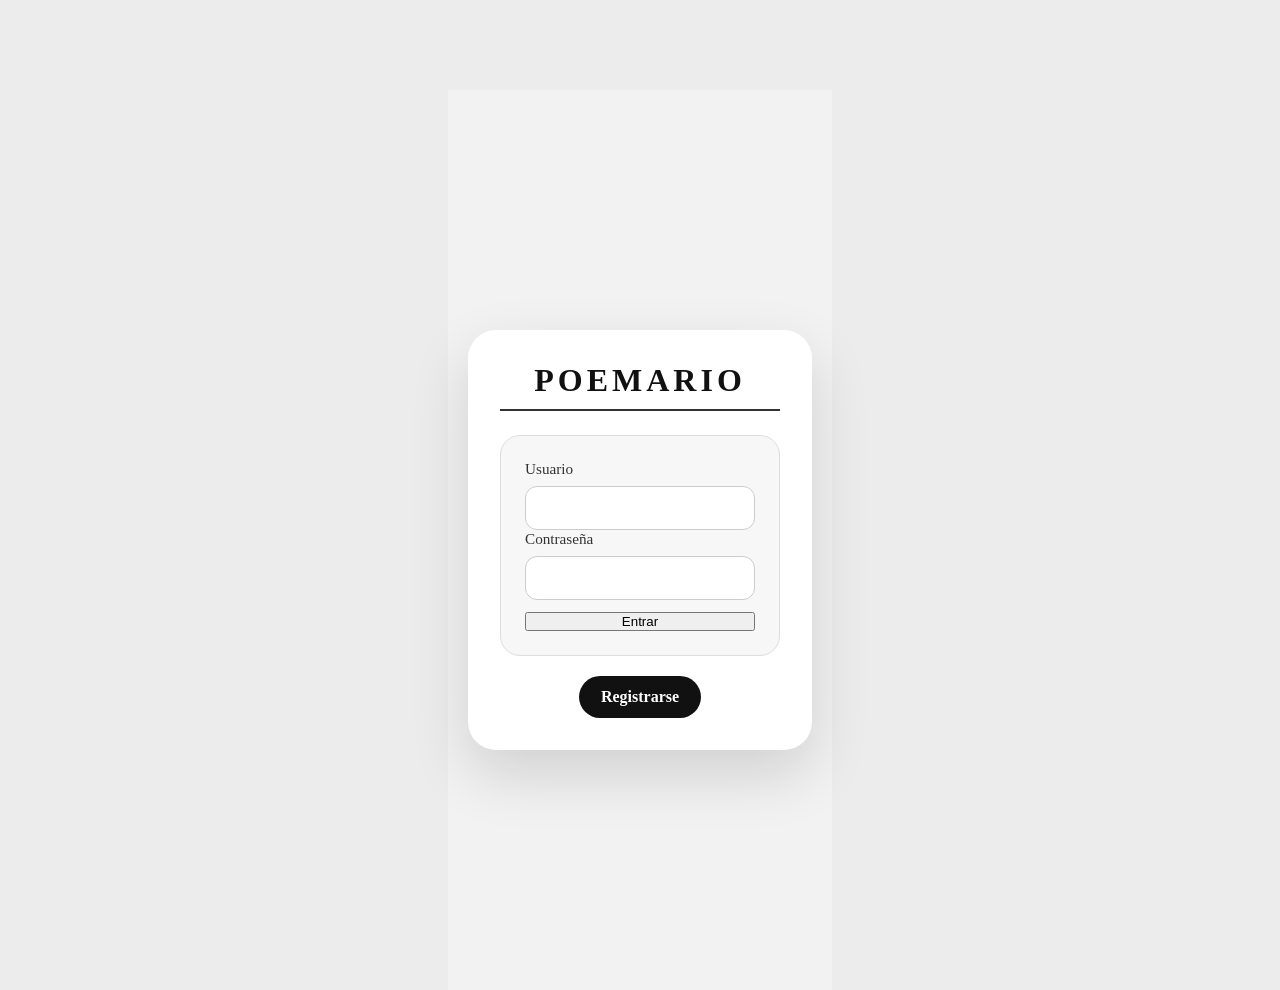
<file: index.html>
﻿<!DOCTYPE html>
<html lang="es">
<head>
    <meta charset="UTF-8">
    <meta name="viewport" content="width=device-width, initial-scale=1.0">
    <meta name="api-base" content="https://web-production-b33330.up.railway.app/api">
    <title>Iniciar sesión - Poemario</title>
    <link rel="stylesheet" href="styles.css">
</head>
<body>

    <section class="login-page">
        <div class="login-card">
            <h1>Poemario</h1>
            <form id="loginForm" class="auth-form">
                <label>Usuario<input type="text" id="loginUsername" required></label>
                <label>Contraseña<input type="password" id="loginPassword" required></label>
                <button type="submit">Entrar</button>
            </form>
            <div class="auth-footer">
                <a href="register.html" class="link-button">Registrarse</a>
            </div>
        </div>
    </section>

    <script src="js/api.js"></script>
    <script src="js/auth.js"></script>

</body>
</html>
</file>
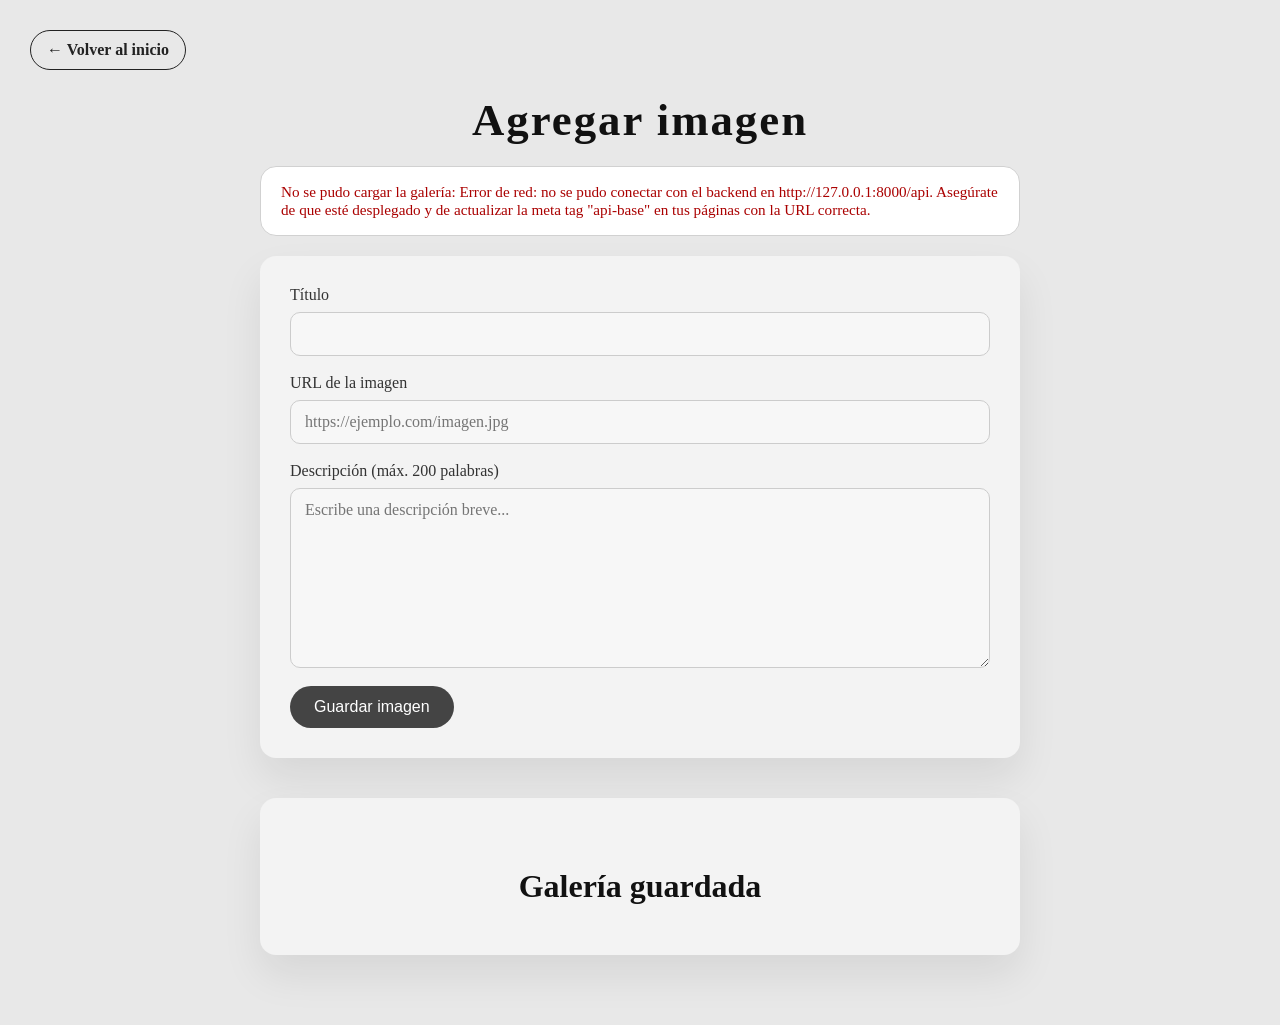
<file: galeria.html>
<!DOCTYPE html>
<html lang="es">
<head>
    <meta charset="UTF-8">
    <meta name="viewport" content="width=device-width, initial-scale=1.0">
    <title>Galería</title>
    <link rel="stylesheet" href="css/poemas.css">
</head>
<body>
    <a class="volver-inicio" href="home.html">← Volver al inicio</a>
    <h1>Agregar imagen</h1>
    <div id="galeriaStatus" class="page-status">Cargando galería...</div>
    <section>
        <form id="formGaleria">
            <label>
                Título
                <input id="tituloImagen" type="text" required>
            </label>
            <label>
                URL de la imagen
                <input id="urlImagen" type="url" required placeholder="https://ejemplo.com/imagen.jpg">
            </label>
            <label>
                Descripción (máx. 200 palabras)
                <textarea id="descripcion" rows="8" required maxlength="1200" placeholder="Escribe una descripción breve..."></textarea>
            </label>
            <button type="submit">Guardar imagen</button>
        </form>
    </section>

    <section>
        <h2>Galería guardada</h2>
        <ul id="listaImagenes"></ul>
    </section>

    <script src="js/api.js"></script>
    <script src="js/galeria.js"></script>
</body>
</html>
</file>
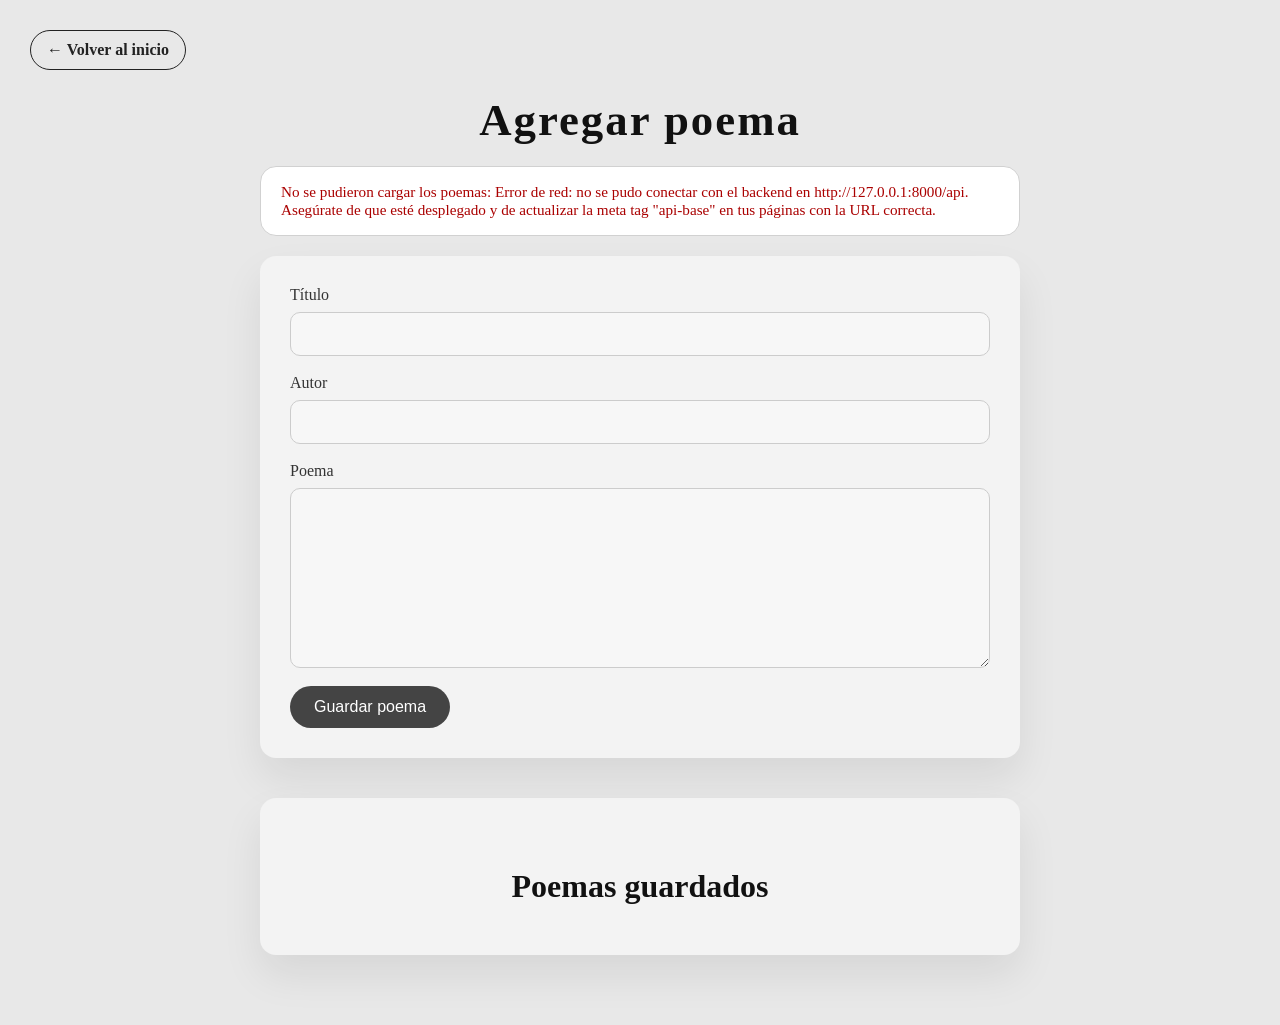
<file: poemas.html>
<!DOCTYPE html>
<html lang="es">
<head>
    <meta charset="UTF-8">
    <meta name="viewport" content="width=device-width, initial-scale=1.0">
    <title>Poemario</title>
    <link rel="stylesheet" href="css/poemas.css">
</head>
<body>
    <a class="volver-inicio" href="home.html">← Volver al inicio</a>
    <h1>Agregar poema</h1>
    <div id="poemaStatus" class="page-status">Cargando poemas...</div>
    <section>
        <form id="formPoema">
            <label>
                Título
                <input id="titulo" type="text" required>
            </label>
            <label>
                Autor
                <input id="autor" type="text">
            </label>
            <label>
                Poema
                <textarea id="texto" rows="8" required></textarea>
            </label>
            <button type="submit">Guardar poema</button>
        </form>
    </section>

    <section>
        <h2>Poemas guardados</h2>
        <ul id="listaPoemas"></ul>
    </section>

    <script src="js/api.js"></script>
    <script src="js/poemas.js"></script>
    
</body>
</html>
</file>
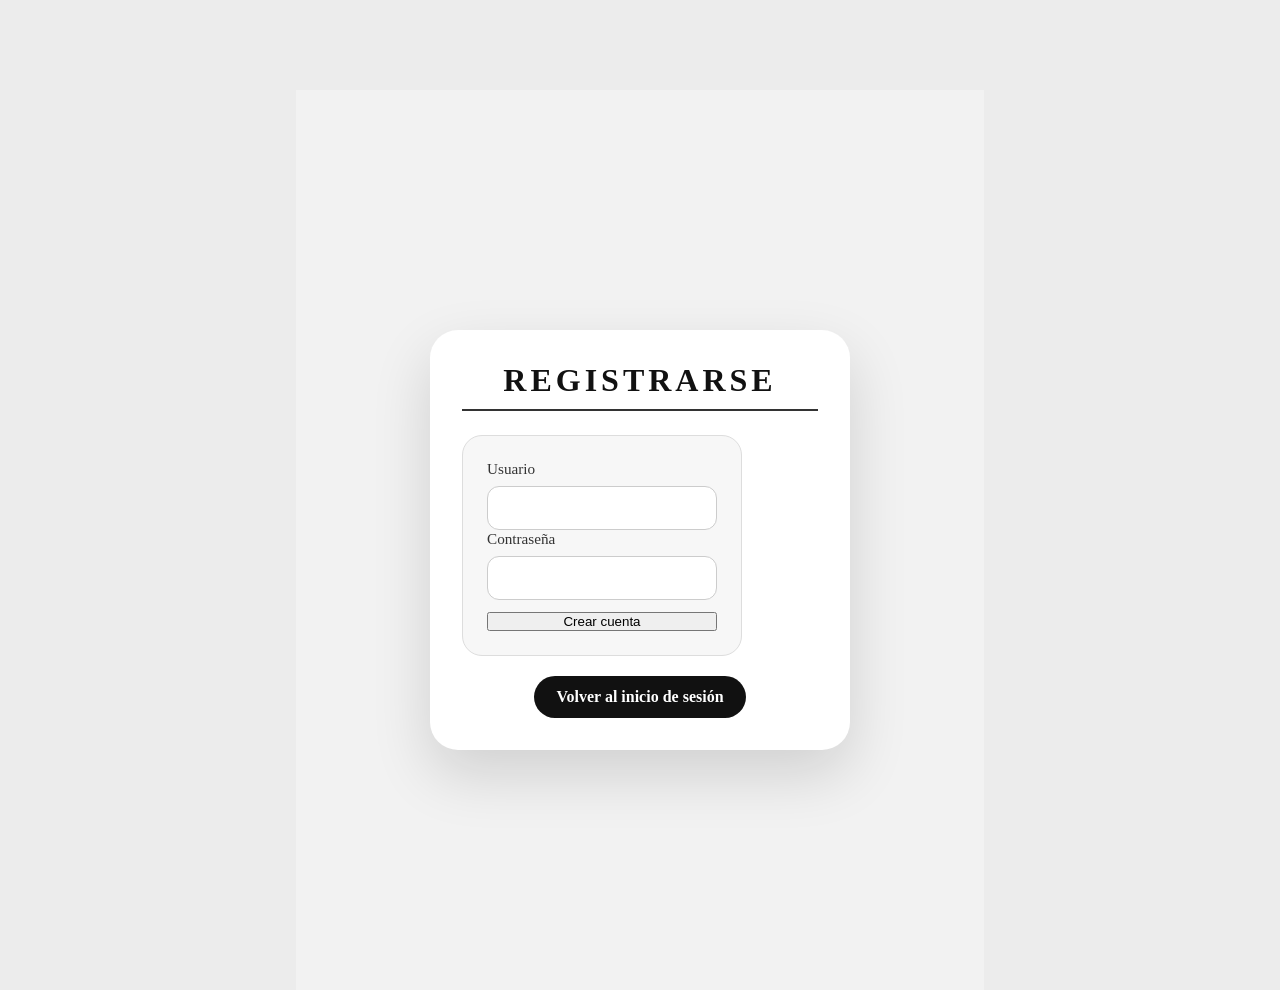
<file: register.html>
<!DOCTYPE html>
<html lang="es">
<head>
    <meta charset="UTF-8">
    <meta name="viewport" content="width=device-width, initial-scale=1.0">
    <meta name="api-base" content="https://web-production-b33330.up.railway.app/api">
    <title>Registrarse - Poemario</title>
    <link rel="stylesheet" href="styles.css">
</head>
<body>

    <section class="login-page">
        <div class="login-card">
            <h1>Registrarse</h1>
            <div class="auth-forms">
                <form id="registerForm" class="auth-form">
                    <label>Usuario<input type="text" id="registerUsername" required></label>
                    <label>Contraseña<input type="password" id="registerPassword" required></label>
                    <button type="submit">Crear cuenta</button>
                </form>
            </div>
            <div class="auth-footer">
                <a href="index.html" class="link-button">Volver al inicio de sesión</a>
            </div>
        </div>
    </section>

    <script src="js/api.js"></script>
    <script src="js/auth.js"></script>

</body>
</html>
</file>
<file: styles.css>
*{
    margin:0;
    padding:0;
    box-sizing:border-box;
}

body{
    background: #ececec;
    color: #111111;
    font-family: "Georgia", serif;
    min-height: 100vh;
    display: flex;
    justify-content: center;
    align-items: flex-start;
    padding-top: clamp(70px, 10vh, 120px);
}

.hero{
    text-align: center;
    padding: clamp(20px, 6vw, 60px);
}

.barra-navegacion {
    position: fixed;
    top: 0;
    left: 0;
    width: 100%;
    display: flex;
    justify-content: center;
    align-items: center;
    background-color: rgba(20, 20, 20, 0.88);
    backdrop-filter: blur(10px);
    padding: 15px 30px;
    color: #f7f7f7;
    box-shadow: 0 8px 20px rgba(0, 0, 0, 0.15);
    z-index: 1000;
}


.contenedor-titulo{
    display: flex;
    align-items: center;
    justify-content: center;
    gap: clamp(12px, 3vw, 25px);
}

.titulo-texto{
    display: flex;
    flex-direction: column;
    align-items: center;
}

.colibri{
    width: clamp(72px, 12vw, 140px);
    height: clamp(72px, 12vw, 140px);
    object-fit: cover;
    border-radius: 50%;
    border: 3px solid #222;
    box-shadow: 0 0 20px rgba(0,0,0,0.12);
}

h1{
    font-size: clamp(2rem, 6vw, 4rem);
    letter-spacing: 4px;
    text-transform: uppercase;
    border-bottom: 2px solid #333;
    padding-bottom: 10px;
    text-align: center;
}

.subtitulo{
    margin-top: 20px;
    text-align: center;
    font-size: 1.2rem;
    color: #333333;
    font-style: italic;
}



.barra-navegacion .enlaces {
    display: flex;
    align-items: center;
    list-style: none; 
    gap: clamp(12px, 4vw, 25px); 
    margin: 0;
    padding: 0;
    flex-wrap: wrap;
}

.barra-navegacion .enlaces li {
    margin: 0;
}


.barra-navegacion .enlaces a {
    color: #f2f2f2;
    text-decoration: none;
    font-size: clamp(14px, 2.6vw, 18px);
    transition: color 0.3s ease;
    display: inline-block;
    padding: 8px 10px;
}



.barra-navegacion .enlaces a:hover {
    color: #d8d8d8;
}

.login-page {
    min-height: 100vh;
    display: flex;
    align-items: center;
    justify-content: center;
    padding: 40px 20px;
    background: #f2f2f2;
}

.login-page .login-card {
    width: min(420px, 100%);
    background: #ffffff;
    padding: 32px;
    border-radius: 28px;
    box-shadow: 0 24px 60px rgba(0,0,0,0.14);
}

.login-card h1 {
    margin: 0 0 24px;
    font-size: 2rem;
    text-align: center;
    color: #111;
}

.auth-forms {
    display: grid;
    grid-template-columns: repeat(2, minmax(280px, 1fr));
    gap: 24px;
}

.auth-form {
    background: transparent;
    padding: 0;
    border: none;
}

.auth-form h3 {
    margin-bottom: 18px;
    font-size: 1.2rem;
    color: #111;
}

.auth-form label {
    display: grid;
    gap: 8px;
    color: #333;
    font-size: 0.95rem;
}

.auth-form input {
    width: 100%;
    padding: 12px 14px;
    border-radius: 12px;
    border: 1px solid #ccc;
    background: #fff;
    font-size: 1rem;
}

.auth-form button {
    width: 100%;
    margin-top: 16px;
}

@media (max-width: 860px) {
    .auth-forms {
        grid-template-columns: 1fr;
    }
}

.auth-panel {
    max-width: 1024px;
    margin: 40px auto 0;
    padding: 30px;
    background: rgba(255,255,255,0.95);
    border-radius: 24px;
    box-shadow: 0 24px 60px rgba(0,0,0,0.1);
}

.auth-status {
    text-align: center;
    margin-bottom: 28px;
}

.auth-status h2 {
    margin-bottom: 10px;
    font-size: 2rem;
}

.auth-status p {
    margin-bottom: 16px;
    color: #444;
    line-height: 1.6;
}

.secondary-button {
    border: 1px solid #222;
    background: transparent;
    color: #222;
    padding: 10px 20px;
    border-radius: 999px;
    cursor: pointer;
}

.auth-forms {
    display: grid;
    grid-template-columns: repeat(2, minmax(280px, 1fr));
    gap: 24px;
}

.auth-form {
    background: #f7f7f7;
    padding: 24px;
    border-radius: 20px;
    border: 1px solid #ddd;
}

.auth-form h3 {
    margin-bottom: 18px;
    font-size: 1.3rem;
    text-align: center;
}

.auth-form label {
    display: grid;
    gap: 8px;
    color: #333;
    font-size: 0.95rem;
}

.auth-form input {
    width: 100%;
    padding: 12px 14px;
    border-radius: 12px;
    border: 1px solid #ccc;
    background: #fff;
    font-size: 1rem;
}

.auth-form button {
    margin-top: 12px;
    width: 100%;
}

.auth-footer {
    margin-top: 20px;
    text-align: center;
}

.link-button {
    display: inline-block;
    padding: 12px 22px;
    border-radius: 999px;
    background: #111;
    color: #fff;
    text-decoration: none;
    font-weight: 600;
    transition: background 0.2s ease;
}

.link-button:hover {
    background: #333;
}

@media (max-width: 860px) {
    .auth-forms {
        grid-template-columns: 1fr;
    }
}

@media (max-width: 420px) {
    .auth-panel {
        padding: 20px;
    }
    .auth-status h2 {
        font-size: 1.7rem;
    }
}

/* Responsive adjustments */
@media (max-width: 768px) {
    .contenedor-titulo{
        flex-direction: column;
        gap: 12px;
    }

    .barra-navegacion{
        padding: 10px 16px;
    }

    .barra-navegacion .enlaces{
        justify-content: center;
        gap: 12px;
    }

    body{
        padding-top: 80px;
    }
}

@media (max-width: 420px) {
    h1{ letter-spacing: 2px; }
    .titulo-texto p.subtitulo{ font-size: 1rem; }
    .colibri{ width: 72px; height:72px; }
    .barra-navegacion .enlaces a{ padding: 10px; }
    .hero{ padding: 24px; }
}
</file>
<file: css/poemas.css>
* {
    margin: 0;
    padding: 0;
    box-sizing: border-box;
}

body {
    background: #e8e8e8;
    color: #111111;
    font-family: "Georgia", serif;
    min-height: 100vh;
    padding: 30px;
}

h1, h2 {
    margin-bottom: 20px;
    text-align: center;
    color: #111111;
}

h1 {
    font-size: 2.8rem;
    letter-spacing: 2px;
}

h2 {
    font-size: 2rem;
    margin-top: 40px;
}

section {
    max-width: 760px;
    margin: 0 auto 40px;
    background: #f3f3f3;
    padding: 30px;
    border-radius: 16px;
    box-shadow: 0 20px 40px rgba(0, 0, 0, 0.08);
}

form {
    display: grid;
    gap: 18px;
}

label {
    display: grid;
    gap: 8px;
    font-size: 1rem;
    color: #333333;
}

input,
textarea {
    width: 100%;
    padding: 12px 14px;
    border: 1px solid #cccccc;
    border-radius: 10px;
    background: #f7f7f7;
    font-family: inherit;
    font-size: 1rem;
    color: #111111;
}

input:focus,
textarea:focus {
    outline: none;
    border-color: #888888;
    box-shadow: 0 0 0 3px rgba(0, 0, 0, 0.08);
}

textarea {
    min-height: 180px;
    resize: vertical;
}

button {
    width: fit-content;
    padding: 12px 24px;
    border: none;
    border-radius: 999px;
    background: #444444;
    color: white;
    font-size: 1rem;
    cursor: pointer;
    transition: background-color 0.25s ease, transform 0.2s ease;
}

button:hover {
    background: #222222;
    transform: translateY(-1px);
}

.page-status {
    max-width: 760px;
    margin: 0 auto 20px;
    padding: 16px 20px;
    border-radius: 16px;
    background: #ffffff;
    border: 1px solid #d1d1d1;
    color: #333333;
    font-size: 0.95rem;
}

.volver-inicio {
    display: inline-block;
    margin-bottom: 24px;
    color: #222222;
    text-decoration: none;
    font-weight: 600;
    border: 1px solid #222222;
    padding: 10px 16px;
    border-radius: 999px;
    transition: background-color 0.25s ease, color 0.25s ease;
}

.volver-inicio:hover {
    background: #222222;
    color: #ffffff;
}

#listaPoemas {
    list-style: none;
    display: grid;
    gap: 18px;
    margin-top: 20px;
}

#listaPoemas li {
    padding: 18px 20px;
    background: #f0f0f0;
    border: 1px solid #d3d3d3;
    border-radius: 14px;
}

.poema-header {
    display: flex;
    justify-content: space-between;
    align-items: center;
    gap: 16px;
    margin-bottom: 12px;
}

.poema-header h3 {
    margin: 0;
    font-size: 1.1rem;
    color: #111111;
}

.borrar-poema {
    padding: 8px 14px;
    border: 1px solid #999999;
    border-radius: 999px;
    background: #e0e0e0;
    color: #333333;
    font-size: 0.95rem;
    cursor: pointer;
    transition: background-color 0.2s ease, color 0.2s ease;
}

.borrar-poema:hover {
    background: #cccccc;
    color: #111111;
}

#listaImagenes {
    list-style: none;
    display: grid;
    gap: 18px;
    margin-top: 20px;
    padding: 0;
}

#listaImagenes li {
    padding: 18px 20px;
    background: #f0f0f0;
    border: 1px solid #d3d3d3;
    border-radius: 14px;
}

.galeria-header {
    display: flex;
    justify-content: space-between;
    align-items: center;
    gap: 16px;
    margin-bottom: 12px;
}

.galeria-header h3 {
    margin: 0;
    font-size: 1.1rem;
    color: #111111;
}

.galeria-item img {
    width: 100%;
    height: auto;
    border-radius: 12px;
    margin-bottom: 14px;
    border: 1px solid #d7d7d7;
}

.borrar-imagen {
    padding: 8px 14px;
    border: 1px solid #999999;
    border-radius: 999px;
    background: #e0e0e0;
    color: #333333;
    font-size: 0.95rem;
    cursor: pointer;
    transition: background-color 0.2s ease, color 0.2s ease;
}

.borrar-imagen:hover {
    background: #cccccc;
    color: #111111;
}

#listaPoemas li strong {
    display: block;
    margin-bottom: 8px;
    font-size: 1.05rem;
}

#listaPoemas li em {
    color: #555555;
    font-style: italic;
}
</file>
